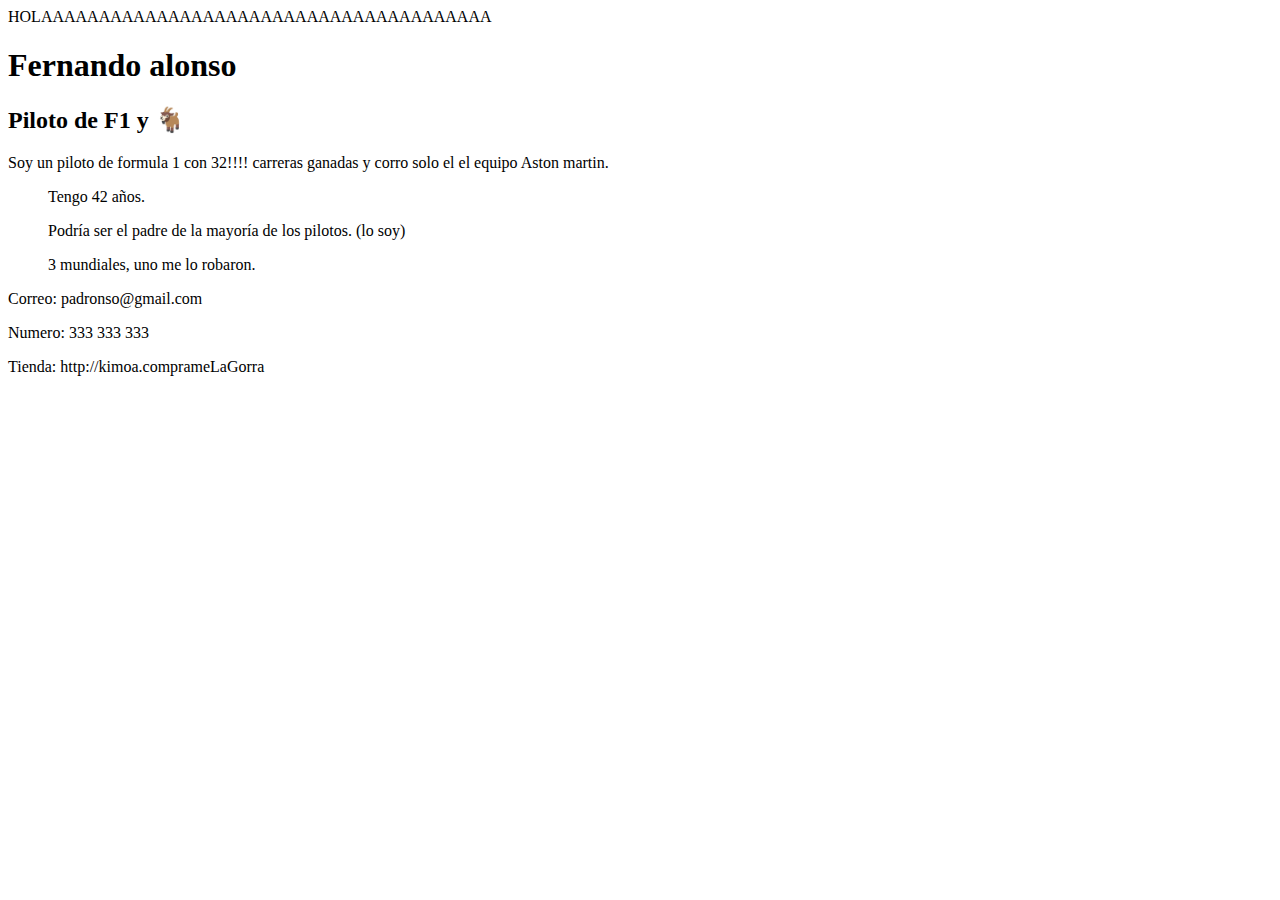
<file: index.html>
<!DOCTYPE html>
<html lang="en">
<head>
    <meta charset="UTF-8">
    <meta name="viewport" content="width=device-width, initial-scale=1.0">
    <title>CABRA</title>
</head>
<body>
    HOLAAAAAAAAAAAAAAAAAAAAAAAAAAAAAAAAAAAAAAA

    <header>
        <h1>Fernando alonso</h1>
        <h2>Piloto de F1 y 🐐</h2>
    </header>

    <main>
        <p>Soy un piloto de formula 1 con 32!!!! carreras ganadas y corro solo el el equipo Aston martin.</p>
        <ul> Tengo 42 años.</ul>
        <ul> Podría ser el padre de la mayoría de los pilotos. (lo soy)</ul>
        <ul> 3 mundiales, uno me lo robaron.</ul>
    </main>

    <footer>
        <p>Correo: padronso@gmail.com</p>
        <p>Numero: 333 333 333</p>
        <p>Tienda: http://kimoa.comprameLaGorra</p>
    </footer>


</body>
</html>
</file>
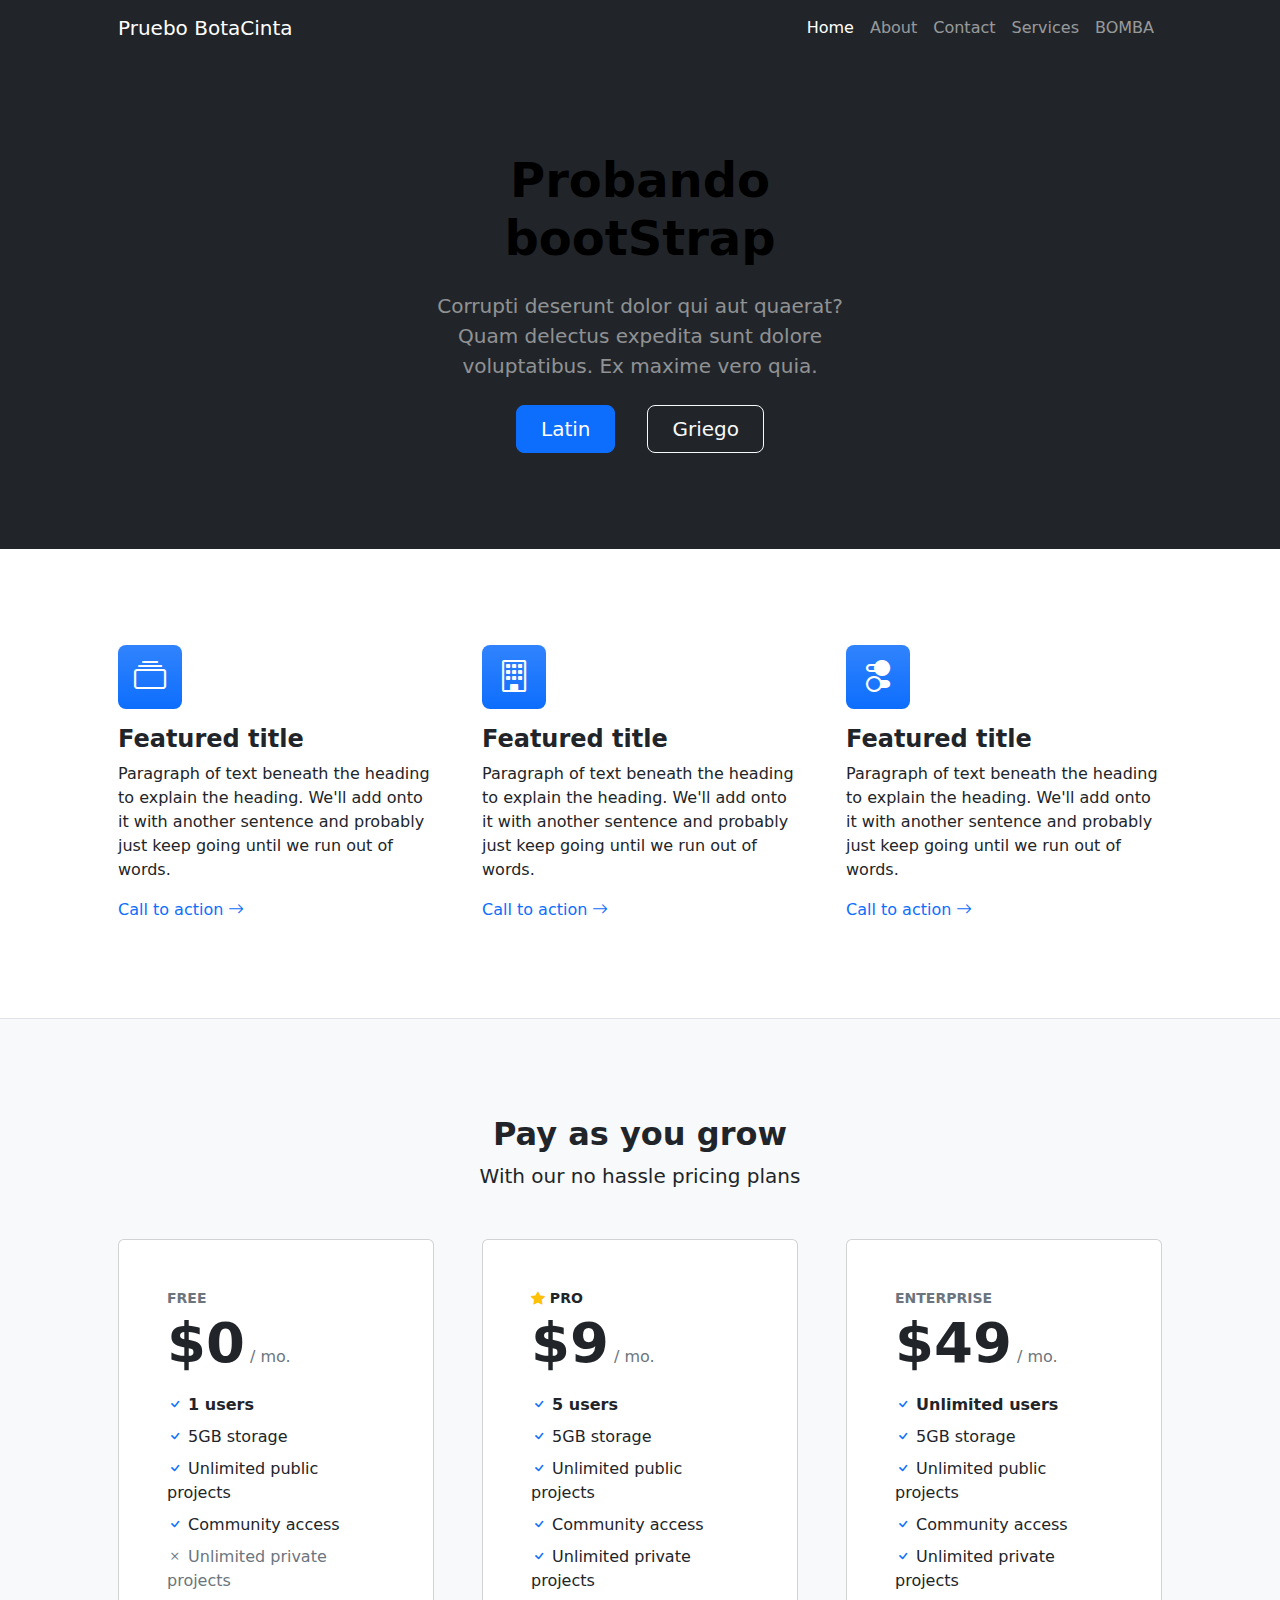
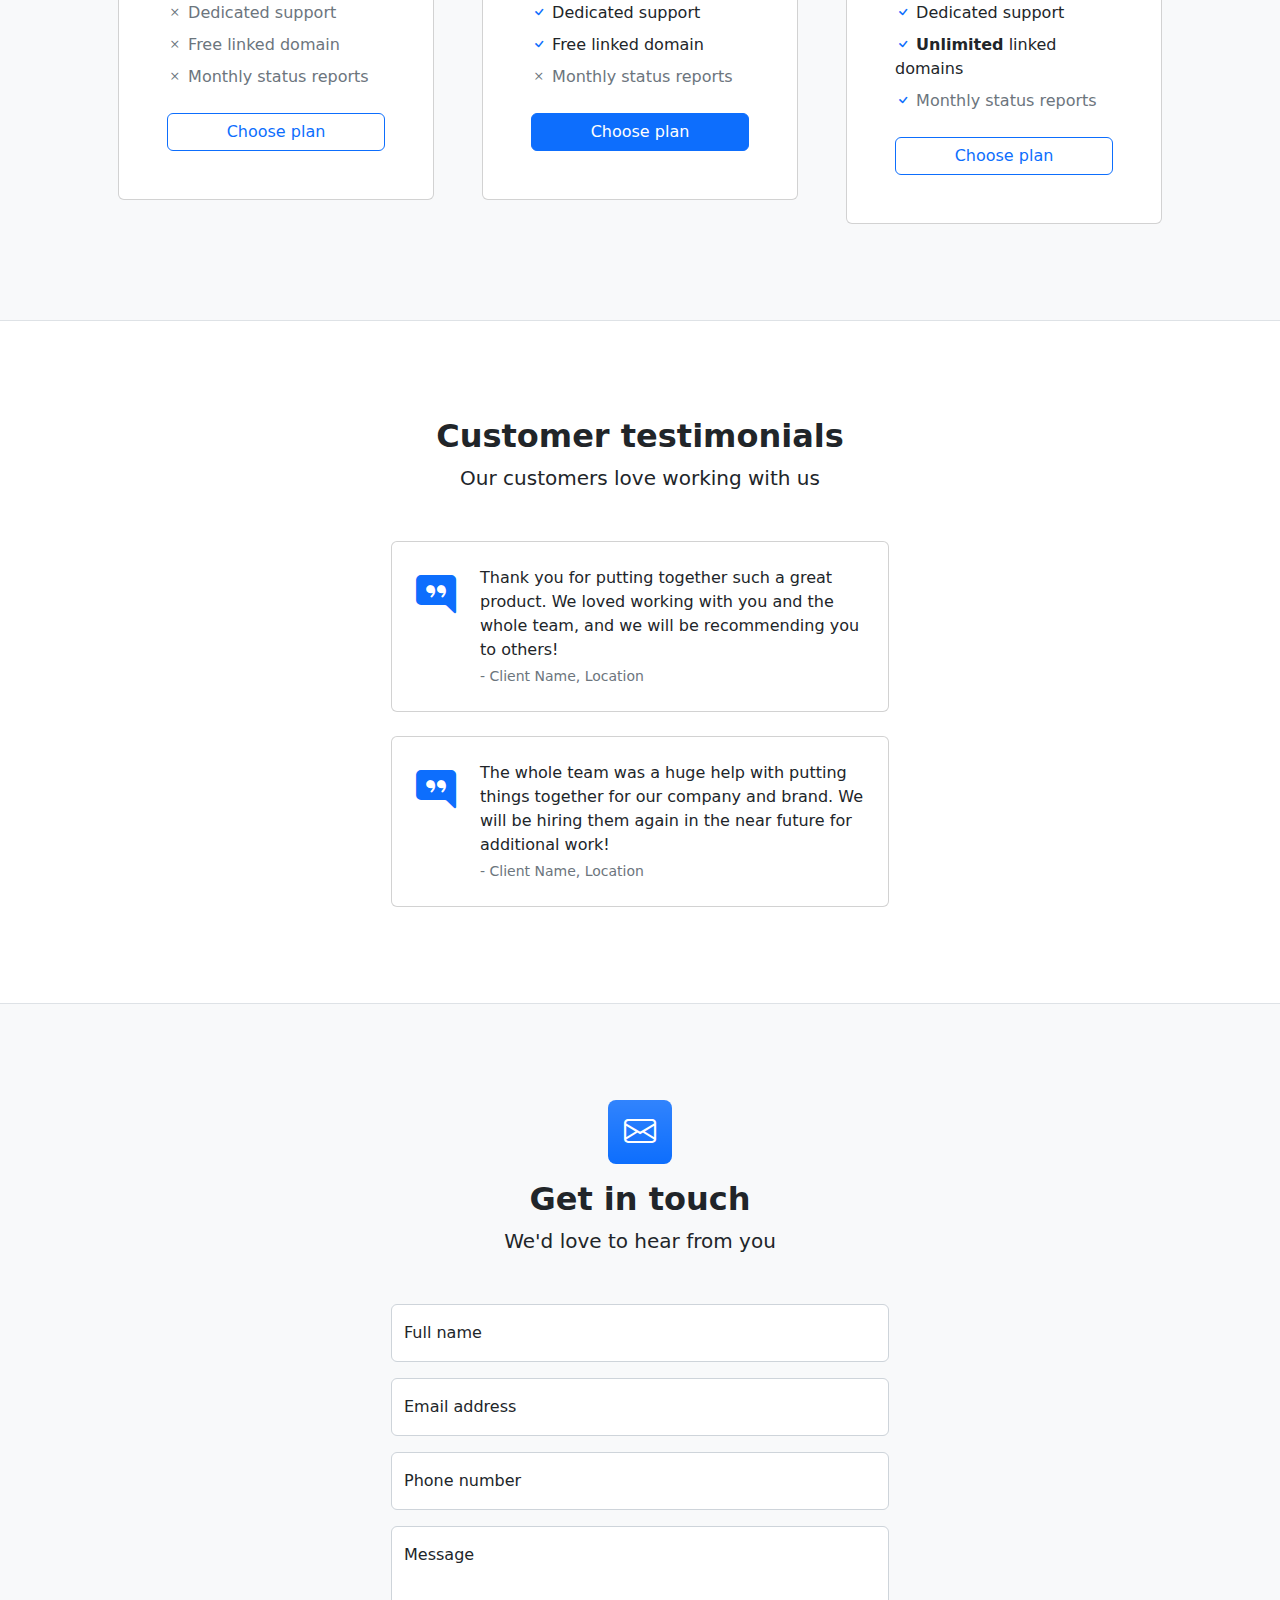
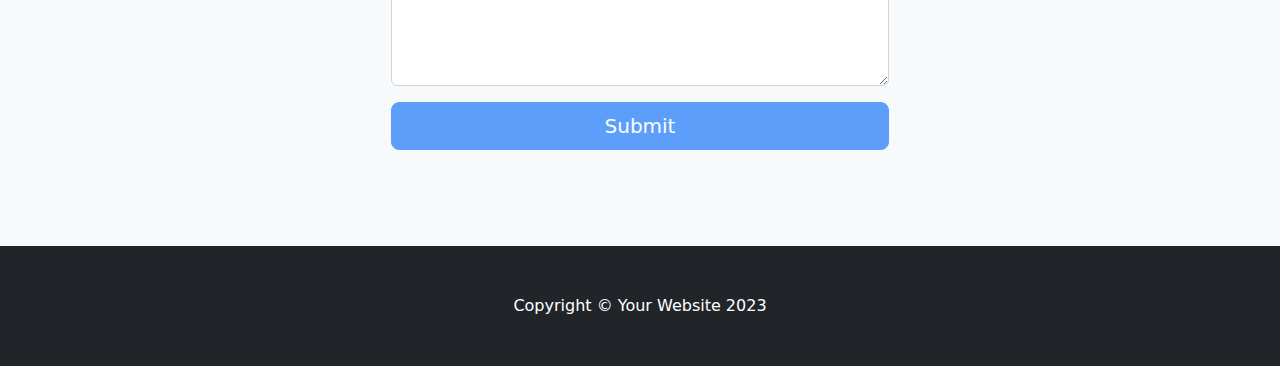
<file: bootStrap/startbootstrap-business-frontpage-gh-pages/index.html>
<!DOCTYPE html>
<html lang="en">
    <head>
        <meta charset="utf-8" />
        <meta name="viewport" content="width=device-width, initial-scale=1, shrink-to-fit=no" />
        <meta name="description" content="" />
        <meta name="author" content="" />
        <title>Business Frontpage - Start Bootstrap Template</title>
        <!-- Favicon-->
        <link rel="icon" type="image/x-icon" href="assets/favicon.ico" />
        <!-- Bootstrap icons-->
        <link href="https://cdn.jsdelivr.net/npm/bootstrap-icons@1.4.1/font/bootstrap-icons.css" rel="stylesheet" />
        <!-- Core theme CSS (includes Bootstrap)-->
        <link href="css/styles.css" rel="stylesheet" />
    </head>
    <body>
        <!-- Responsive navbar-->
        <nav class="navbar navbar-expand-lg navbar-dark bg-dark">
            <div class="container px-5">
                <a class="navbar-brand" href="#!">Pruebo BotaCinta</a>
                <button class="navbar-toggler" type="button" data-bs-toggle="collapse" data-bs-target="#navbarSupportedContent" aria-controls="navbarSupportedContent" aria-expanded="false" aria-label="Toggle navigation"><span class="navbar-toggler-icon"></span></button>
                <div class="collapse navbar-collapse" id="navbarSupportedContent">
                    <ul class="navbar-nav ms-auto mb-2 mb-lg-0">
                        <li class="nav-item"><a class="nav-link active" aria-current="page" href="#!">Home</a></li>
                        <li class="nav-item"><a class="nav-link" href="#!">About</a></li>
                        <li class="nav-item"><a class="nav-link" href="#!">Contact</a></li>
                        <li class="nav-item"><a class="nav-link" href="#!">Services</a></li>
                        <li class="nav-item"><a class="nav-link" href="#!">BOMBA</a></li>
                    </ul>
                </div>
            </div>
        </nav>
        <!-- Header-->
        <header class="bg-dark py-5">
            <div class="container px-5">
                <div class="row gx-5 justify-content-center">
                    <div class="col-lg-6">
                        <div class="text-center my-5">
                            <h1 class="display-5 fw-bolder text-black mb-2">Probando bootStrap </h1>
                            <p class="lead text-white-50 m-4"> Corrupti deserunt dolor qui aut quaerat? Quam delectus expedita sunt dolore voluptatibus. Ex maxime vero quia.</p>
                            <div class="d-grid gap-3 d-sm-flex justify-content-sm-center">
                                <a class="btn btn-primary btn-lg px-4 me-sm-3" href="#features">Latin</a>
                                <a class="btn btn-outline-light btn-lg px-4" href="#!">Griego</a>
                            </div>
                        </div>
                    </div>
                </div>
            </div>
        </header>
        <!-- Features section-->
        <section class="py-5 border-bottom" id="features">
            <div class="container px-5 my-5">
                <div class="row gx-5">
                    <div class="col-lg-4 mb-5 mb-lg-0">
                        <div class="feature bg-primary bg-gradient text-white rounded-3 mb-3"><i class="bi bi-collection"></i></div>
                        <h2 class="h4 fw-bolder">Featured title</h2>
                        <p>Paragraph of text beneath the heading to explain the heading. We'll add onto it with another sentence and probably just keep going until we run out of words.</p>
                        <a class="text-decoration-none" href="#!">
                            Call to action
                            <i class="bi bi-arrow-right"></i>
                        </a>
                    </div>
                    <div class="col-lg-4 mb-5 mb-lg-0">
                        <div class="feature bg-primary bg-gradient text-white rounded-3 mb-3"><i class="bi bi-building"></i></div>
                        <h2 class="h4 fw-bolder">Featured title</h2>
                        <p>Paragraph of text beneath the heading to explain the heading. We'll add onto it with another sentence and probably just keep going until we run out of words.</p>
                        <a class="text-decoration-none" href="#!">
                            Call to action
                            <i class="bi bi-arrow-right"></i>
                        </a>
                    </div>
                    <div class="col-lg-4">
                        <div class="feature bg-primary bg-gradient text-white rounded-3 mb-3"><i class="bi bi-toggles2"></i></div>
                        <h2 class="h4 fw-bolder">Featured title</h2>
                        <p>Paragraph of text beneath the heading to explain the heading. We'll add onto it with another sentence and probably just keep going until we run out of words.</p>
                        <a class="text-decoration-none" href="#!">
                            Call to action
                            <i class="bi bi-arrow-right"></i>
                        </a>
                    </div>
                </div>
            </div>
        </section>
        <!-- Pricing section-->
        <section class="bg-light py-5 border-bottom">
            <div class="container px-5 my-5">
                <div class="text-center mb-5">
                    <h2 class="fw-bolder">Pay as you grow</h2>
                    <p class="lead mb-0">With our no hassle pricing plans</p>
                </div>
                <div class="row gx-5 justify-content-center">
                    <!-- Pricing card free-->
                    <div class="col-lg-6 col-xl-4">
                        <div class="card mb-5 mb-xl-0">
                            <div class="card-body p-5">
                                <div class="small text-uppercase fw-bold text-muted">Free</div>
                                <div class="mb-3">
                                    <span class="display-4 fw-bold">$0</span>
                                    <span class="text-muted">/ mo.</span>
                                </div>
                                <ul class="list-unstyled mb-4">
                                    <li class="mb-2">
                                        <i class="bi bi-check text-primary"></i>
                                        <strong>1 users</strong>
                                    </li>
                                    <li class="mb-2">
                                        <i class="bi bi-check text-primary"></i>
                                        5GB storage
                                    </li>
                                    <li class="mb-2">
                                        <i class="bi bi-check text-primary"></i>
                                        Unlimited public projects
                                    </li>
                                    <li class="mb-2">
                                        <i class="bi bi-check text-primary"></i>
                                        Community access
                                    </li>
                                    <li class="mb-2 text-muted">
                                        <i class="bi bi-x"></i>
                                        Unlimited private projects
                                    </li>
                                    <li class="mb-2 text-muted">
                                        <i class="bi bi-x"></i>
                                        Dedicated support
                                    </li>
                                    <li class="mb-2 text-muted">
                                        <i class="bi bi-x"></i>
                                        Free linked domain
                                    </li>
                                    <li class="text-muted">
                                        <i class="bi bi-x"></i>
                                        Monthly status reports
                                    </li>
                                </ul>
                                <div class="d-grid"><a class="btn btn-outline-primary" href="#!">Choose plan</a></div>
                            </div>
                        </div>
                    </div>
                    <!-- Pricing card pro-->
                    <div class="col-lg-6 col-xl-4">
                        <div class="card mb-5 mb-xl-0">
                            <div class="card-body p-5">
                                <div class="small text-uppercase fw-bold">
                                    <i class="bi bi-star-fill text-warning"></i>
                                    Pro
                                </div>
                                <div class="mb-3">
                                    <span class="display-4 fw-bold">$9</span>
                                    <span class="text-muted">/ mo.</span>
                                </div>
                                <ul class="list-unstyled mb-4">
                                    <li class="mb-2">
                                        <i class="bi bi-check text-primary"></i>
                                        <strong>5 users</strong>
                                    </li>
                                    <li class="mb-2">
                                        <i class="bi bi-check text-primary"></i>
                                        5GB storage
                                    </li>
                                    <li class="mb-2">
                                        <i class="bi bi-check text-primary"></i>
                                        Unlimited public projects
                                    </li>
                                    <li class="mb-2">
                                        <i class="bi bi-check text-primary"></i>
                                        Community access
                                    </li>
                                    <li class="mb-2">
                                        <i class="bi bi-check text-primary"></i>
                                        Unlimited private projects
                                    </li>
                                    <li class="mb-2">
                                        <i class="bi bi-check text-primary"></i>
                                        Dedicated support
                                    </li>
                                    <li class="mb-2">
                                        <i class="bi bi-check text-primary"></i>
                                        Free linked domain
                                    </li>
                                    <li class="text-muted">
                                        <i class="bi bi-x"></i>
                                        Monthly status reports
                                    </li>
                                </ul>
                                <div class="d-grid"><a class="btn btn-primary" href="#!">Choose plan</a></div>
                            </div>
                        </div>
                    </div>
                    <!-- Pricing card enterprise-->
                    <div class="col-lg-6 col-xl-4">
                        <div class="card">
                            <div class="card-body p-5">
                                <div class="small text-uppercase fw-bold text-muted">Enterprise</div>
                                <div class="mb-3">
                                    <span class="display-4 fw-bold">$49</span>
                                    <span class="text-muted">/ mo.</span>
                                </div>
                                <ul class="list-unstyled mb-4">
                                    <li class="mb-2">
                                        <i class="bi bi-check text-primary"></i>
                                        <strong>Unlimited users</strong>
                                    </li>
                                    <li class="mb-2">
                                        <i class="bi bi-check text-primary"></i>
                                        5GB storage
                                    </li>
                                    <li class="mb-2">
                                        <i class="bi bi-check text-primary"></i>
                                        Unlimited public projects
                                    </li>
                                    <li class="mb-2">
                                        <i class="bi bi-check text-primary"></i>
                                        Community access
                                    </li>
                                    <li class="mb-2">
                                        <i class="bi bi-check text-primary"></i>
                                        Unlimited private projects
                                    </li>
                                    <li class="mb-2">
                                        <i class="bi bi-check text-primary"></i>
                                        Dedicated support
                                    </li>
                                    <li class="mb-2">
                                        <i class="bi bi-check text-primary"></i>
                                        <strong>Unlimited</strong>
                                        linked domains
                                    </li>
                                    <li class="text-muted">
                                        <i class="bi bi-check text-primary"></i>
                                        Monthly status reports
                                    </li>
                                </ul>
                                <div class="d-grid"><a class="btn btn-outline-primary" href="#!">Choose plan</a></div>
                            </div>
                        </div>
                    </div>
                </div>
            </div>
        </section>
        <!-- Testimonials section-->
        <section class="py-5 border-bottom">
            <div class="container px-5 my-5 px-5">
                <div class="text-center mb-5">
                    <h2 class="fw-bolder">Customer testimonials</h2>
                    <p class="lead mb-0">Our customers love working with us</p>
                </div>
                <div class="row gx-5 justify-content-center">
                    <div class="col-lg-6">
                        <!-- Testimonial 1-->
                        <div class="card mb-4">
                            <div class="card-body p-4">
                                <div class="d-flex">
                                    <div class="flex-shrink-0"><i class="bi bi-chat-right-quote-fill text-primary fs-1"></i></div>
                                    <div class="ms-4">
                                        <p class="mb-1">Thank you for putting together such a great product. We loved working with you and the whole team, and we will be recommending you to others!</p>
                                        <div class="small text-muted">- Client Name, Location</div>
                                    </div>
                                </div>
                            </div>
                        </div>
                        <!-- Testimonial 2-->
                        <div class="card">
                            <div class="card-body p-4">
                                <div class="d-flex">
                                    <div class="flex-shrink-0"><i class="bi bi-chat-right-quote-fill text-primary fs-1"></i></div>
                                    <div class="ms-4">
                                        <p class="mb-1">The whole team was a huge help with putting things together for our company and brand. We will be hiring them again in the near future for additional work!</p>
                                        <div class="small text-muted">- Client Name, Location</div>
                                    </div>
                                </div>
                            </div>
                        </div>
                    </div>
                </div>
            </div>
        </section>
        <!-- Contact section-->
        <section class="bg-light py-5">
            <div class="container px-5 my-5 px-5">
                <div class="text-center mb-5">
                    <div class="feature bg-primary bg-gradient text-white rounded-3 mb-3"><i class="bi bi-envelope"></i></div>
                    <h2 class="fw-bolder">Get in touch</h2>
                    <p class="lead mb-0">We'd love to hear from you</p>
                </div>
                <div class="row gx-5 justify-content-center">
                    <div class="col-lg-6">
                        <!-- * * * * * * * * * * * * * * *-->
                        <!-- * * SB Forms Contact Form * *-->
                        <!-- * * * * * * * * * * * * * * *-->
                        <!-- This form is pre-integrated with SB Forms.-->
                        <!-- To make this form functional, sign up at-->
                        <!-- https://startbootstrap.com/solution/contact-forms-->
                        <!-- to get an API token!-->
                        <form id="contactForm" data-sb-form-api-token="API_TOKEN">
                            <!-- Name input-->
                            <div class="form-floating mb-3">
                                <input class="form-control" id="name" type="text" placeholder="Enter your name..." data-sb-validations="required" />
                                <label for="name">Full name</label>
                                <div class="invalid-feedback" data-sb-feedback="name:required">A name is required.</div>
                            </div>
                            <!-- Email address input-->
                            <div class="form-floating mb-3">
                                <input class="form-control" id="email" type="email" placeholder="name@example.com" data-sb-validations="required,email" />
                                <label for="email">Email address</label>
                                <div class="invalid-feedback" data-sb-feedback="email:required">An email is required.</div>
                                <div class="invalid-feedback" data-sb-feedback="email:email">Email is not valid.</div>
                            </div>
                            <!-- Phone number input-->
                            <div class="form-floating mb-3">
                                <input class="form-control" id="phone" type="tel" placeholder="(123) 456-7890" data-sb-validations="required" />
                                <label for="phone">Phone number</label>
                                <div class="invalid-feedback" data-sb-feedback="phone:required">A phone number is required.</div>
                            </div>
                            <!-- Message input-->
                            <div class="form-floating mb-3">
                                <textarea class="form-control" id="message" type="text" placeholder="Enter your message here..." style="height: 10rem" data-sb-validations="required"></textarea>
                                <label for="message">Message</label>
                                <div class="invalid-feedback" data-sb-feedback="message:required">A message is required.</div>
                            </div>
                            <!-- Submit success message-->
                            <!---->
                            <!-- This is what your users will see when the form-->
                            <!-- has successfully submitted-->
                            <div class="d-none" id="submitSuccessMessage">
                                <div class="text-center mb-3">
                                    <div class="fw-bolder">Form submission successful!</div>
                                    To activate this form, sign up at
                                    <br />
                                    <a href="https://startbootstrap.com/solution/contact-forms">https://startbootstrap.com/solution/contact-forms</a>
                                </div>
                            </div>
                            <!-- Submit error message-->
                            <!---->
                            <!-- This is what your users will see when there is-->
                            <!-- an error submitting the form-->
                            <div class="d-none" id="submitErrorMessage"><div class="text-center text-danger mb-3">Error sending message!</div></div>
                            <!-- Submit Button-->
                            <div class="d-grid"><button class="btn btn-primary btn-lg disabled" id="submitButton" type="submit">Submit</button></div>
                        </form>
                    </div>
                </div>
            </div>
        </section>
        <!-- Footer-->
        <footer class="py-5 bg-dark">
            <div class="container px-5"><p class="m-0 text-center text-white">Copyright &copy; Your Website 2023</p></div>
        </footer>
        <!-- Bootstrap core JS-->
        <script src="https://cdn.jsdelivr.net/npm/bootstrap@5.2.3/dist/js/bootstrap.bundle.min.js"></script>
        <!-- Core theme JS-->
        <script src="js/scripts.js"></script>
        <!-- * * * * * * * * * * * * * * * * * * * * * * * * * * * * * * * * * * * * * * * *-->
        <!-- * *                               SB Forms JS                               * *-->
        <!-- * * Activate your form at https://startbootstrap.com/solution/contact-forms * *-->
        <!-- * * * * * * * * * * * * * * * * * * * * * * * * * * * * * * * * * * * * * * * *-->
        <script src="https://cdn.startbootstrap.com/sb-forms-latest.js"></script>
    </body>
</html>
</file>
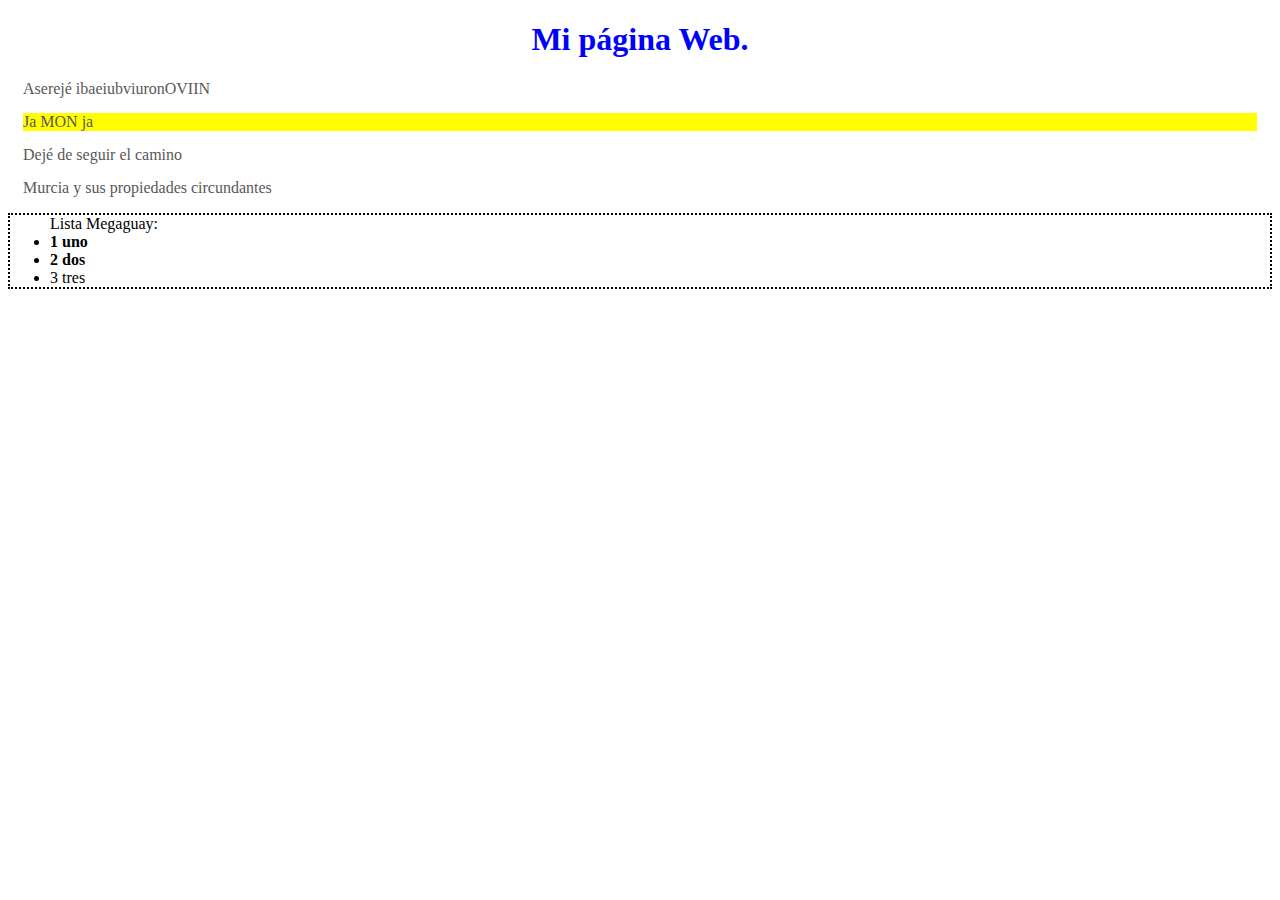
<file: ej1.html>
<!DOCTYPE html>
<html lang="en">
<head>
    <meta charset="UTF-8">
    <meta name="viewport" content="width=device-width, initial-scale=1.0">
    <link rel="stylesheet" href="ej1.css">
    <script src="ej1.js" type="text/javascript"></script>
    <title>CSS</title>
</head>
<body>
    
    <h1>Mi página Web.</h1>
    
    <p>Aserejé ibaeiubviuronOVIIN</p>
    <p id="destacado">Ja MON ja</p>
    <p>Dejé de seguir el camino</p>
    <p>Murcia y sus propiedades circundantes</p>

    <ul>Lista Megaguay:
        <br>
        <li class="importance">1 uno</li>
        <li class="importance">2 dos</li>
        <li>3 tres</li>
    </ul>


</body>
</html>
</file>
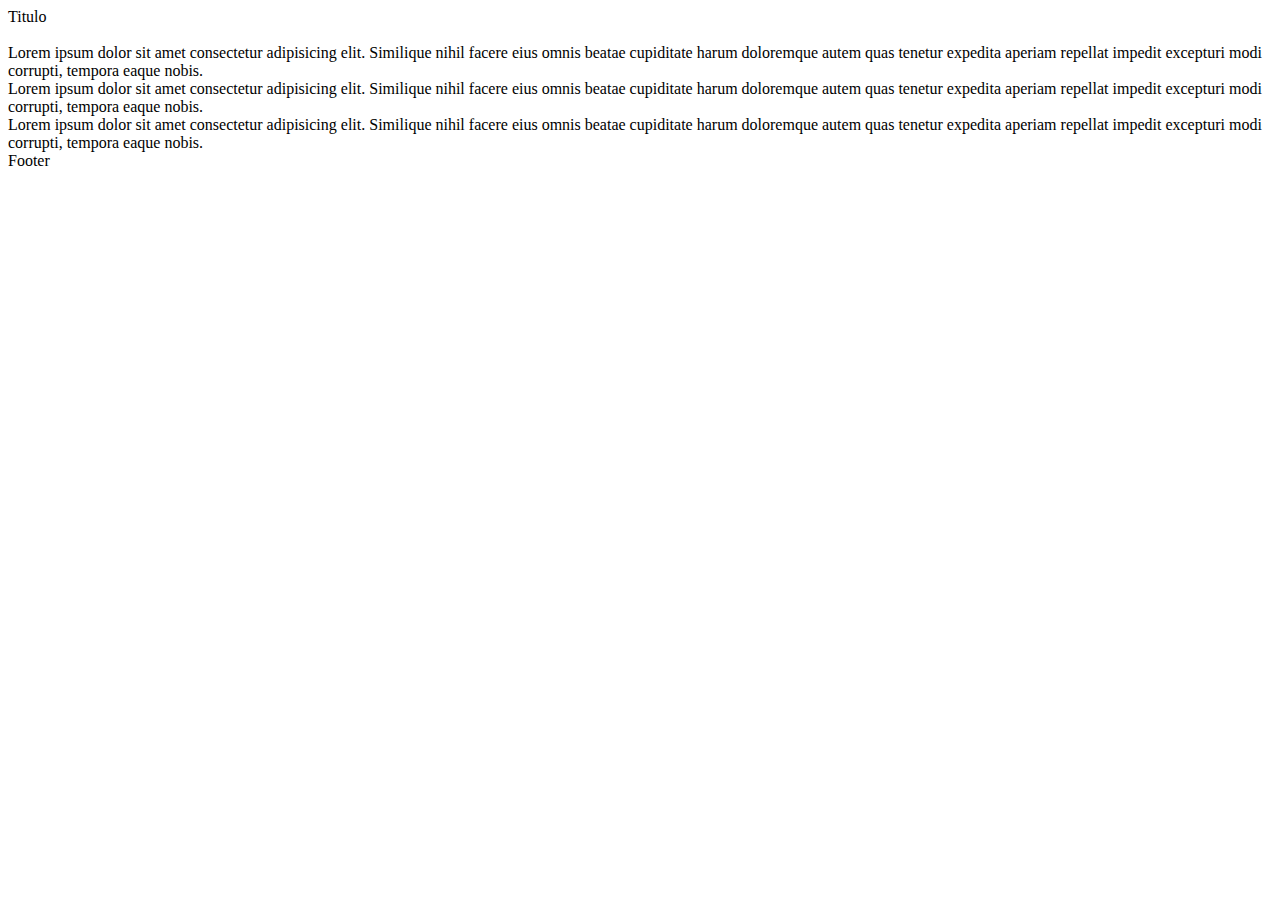
<file: bootStrap/demo/demo.html>
<!doctype html>
<html lang="en">
  <head>
    <meta charset="utf-8">
    <meta name="viewport" content="width=device-width, initial-scale=1">
    <title>Bootstrap demo</title>
    <link href="https://cdn.jsdelivr.net/npm/bootstrap@5.3.2/dist/css/bootstrap.min.css" rel="stylesheet" integrity="sha384-T3c6CoIi6uLrA9TneNEoa7RxnatzjcDSCmG1MXxSR1GAsXEV/Dwwykc2MPK8M2HN" crossorigin="anonymous">
  </head>
  <body>
   


    <div class="container-fluid bg-primary"> Titulo</div>

    <br>
    
    <div class="container m-5">

      <div class="row">
      
        <div class="col-md-3 bg-success mx-5" >
          Lorem ipsum dolor sit amet consectetur adipisicing elit. Similique nihil facere eius omnis beatae cupiditate harum doloremque autem quas tenetur expedita aperiam repellat impedit excepturi modi corrupti, tempora eaque nobis.
        </div>
      
        <div class="col-md-3 bg-danger mx-5" >
          Lorem ipsum dolor sit amet consectetur adipisicing elit. Similique nihil facere eius omnis beatae cupiditate harum doloremque autem quas tenetur expedita aperiam repellat impedit excepturi modi corrupti, tempora eaque nobis.
        </div>
      
        <div class="col-md-3 bg-success mx-5" >
          Lorem ipsum dolor sit amet consectetur adipisicing elit. Similique nihil facere eius omnis beatae cupiditate harum doloremque autem quas tenetur expedita aperiam repellat impedit excepturi modi corrupti, tempora eaque nobis.
        </div>

      </div>
    
    </div>

    <div class="container-fluid bg-danger"> Footer</div>

    <script src="https://cdn.jsdelivr.net/npm/bootstrap@5.3.2/dist/js/bootstrap.bundle.min.js" integrity="sha384-C6RzsynM9kWDrMNeT87bh95OGNyZPhcTNXj1NW7RuBCsyN/o0jlpcV8Qyq46cDfL" crossorigin="anonymous"></script>
  </body>
</html>
</file>
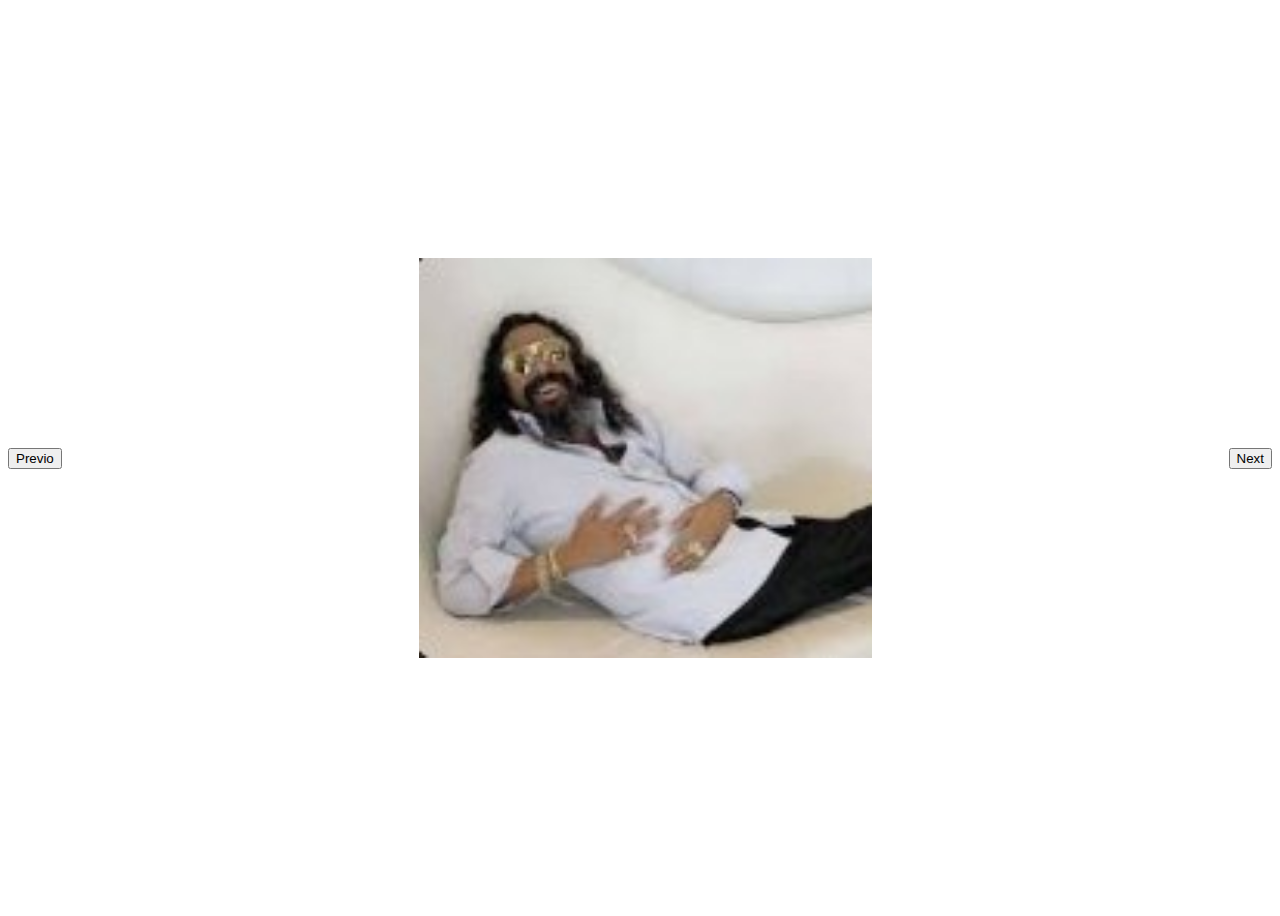
<file: ejerciciosRecordarJS/carrusel_IMG/main.html>
<!DOCTYPE html>
<html lang="en">
<head>
    <meta charset="UTF-8">
    <meta name="viewport" content="width=device-width, initial-scale=1.0">
    <script src = "carrusel.js"></script>
    <link rel="stylesheet" href="mergenes.css">
    <title>Carrusel</title>
</head>
<body>
    <div id="gallery">
        <button id = "prevButton" onclick=" prev()">Previo</button>
        <img id="imagen" src="cigale.jpeg">
        <button id = "nextButton" onclick=" next()">Next</button>
    </div>
</body>
</html>
</file>
<file: ej1.css>
h1 {
    color: blue;
    text-align: center;
}

p {
    color: rgb(91, 87, 87);
    margin: 15px;
}

ul {
    border:2px dotted ; 
}

#destacado {
    background-color: yellow;
}

.importance{
    font-weight: bold;
}
</file>
<file: ejerciciosRecordarJS/carrusel_IMG/mergenes.css>
#imagen {
    max-height: 400px; /* Limita el ancho máximo al tamaño del contenedor */
    min-height: 400px; /* Limita el ancho máximo al tamaño del contenedor */
    width: auto; /* Mantiene la relación de aspecto original */
    display: block; /* Elimina el espacio extra debajo de las imágenes */
    margin: 0 auto; /* Centrar horizontalmente */
}

#gallery {
    text-align: center;
    display: flex;
    justify-content: center;
    align-items: center;
    height: 100vh; /* Ajusta la altura del contenedor al 100% de la ventana */
    position: relative; /* Agrega posición relativa al contenedor para posicionar los botones */
}
#prevButton {
    left: 10px; /* Posición a la izquierda del contenedor */
}

#nextButton {
    right: 10px; /* Posición a la derecha del contenedor */
}
</file>
